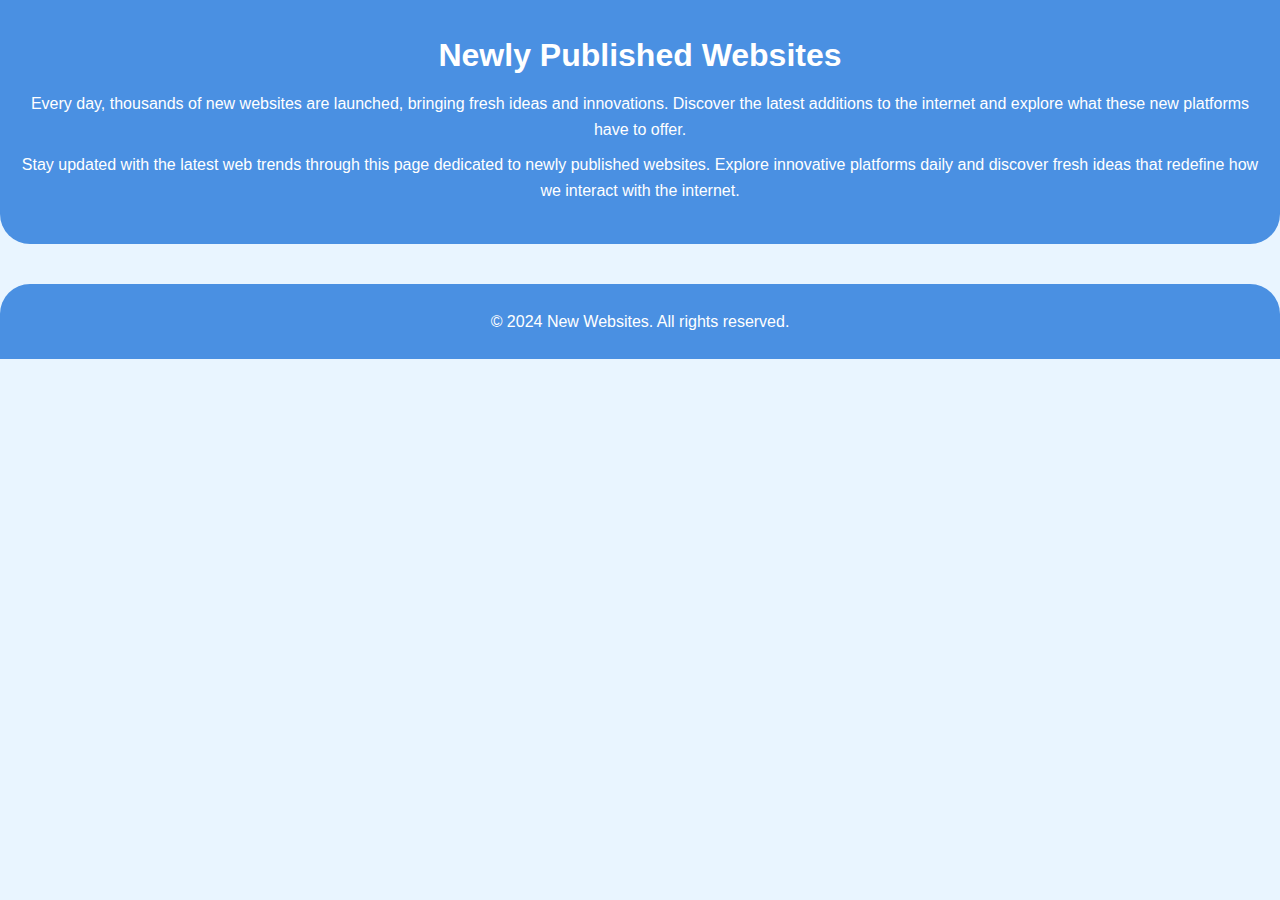
<file: index.html>
<!DOCTYPE html>
<html lang="en">
<head>
    <meta charset="UTF-8">
    <meta name="viewport" content="width=device-width, initial-scale=1.0">
    <title>Newly Published Websites</title>
    <link rel="stylesheet" href="styles.css">
</head>
<body>
    <header>
        <h1>Newly Published Websites</h1>
        <p>Every day, thousands of new websites are launched, bringing fresh ideas and innovations. Discover the latest additions to the internet and explore what these new platforms have to offer.</p>
        <p>Stay updated with the latest web trends through this page dedicated to newly published websites. Explore innovative platforms daily and discover fresh ideas that redefine how we interact with the internet.</p>

    </header>
    
    <main>
        
    
    </main>
    
    <footer>
        <p>&copy; 2024 New Websites. All rights reserved.</p>
    </footer>
</body>
</html>
</file>
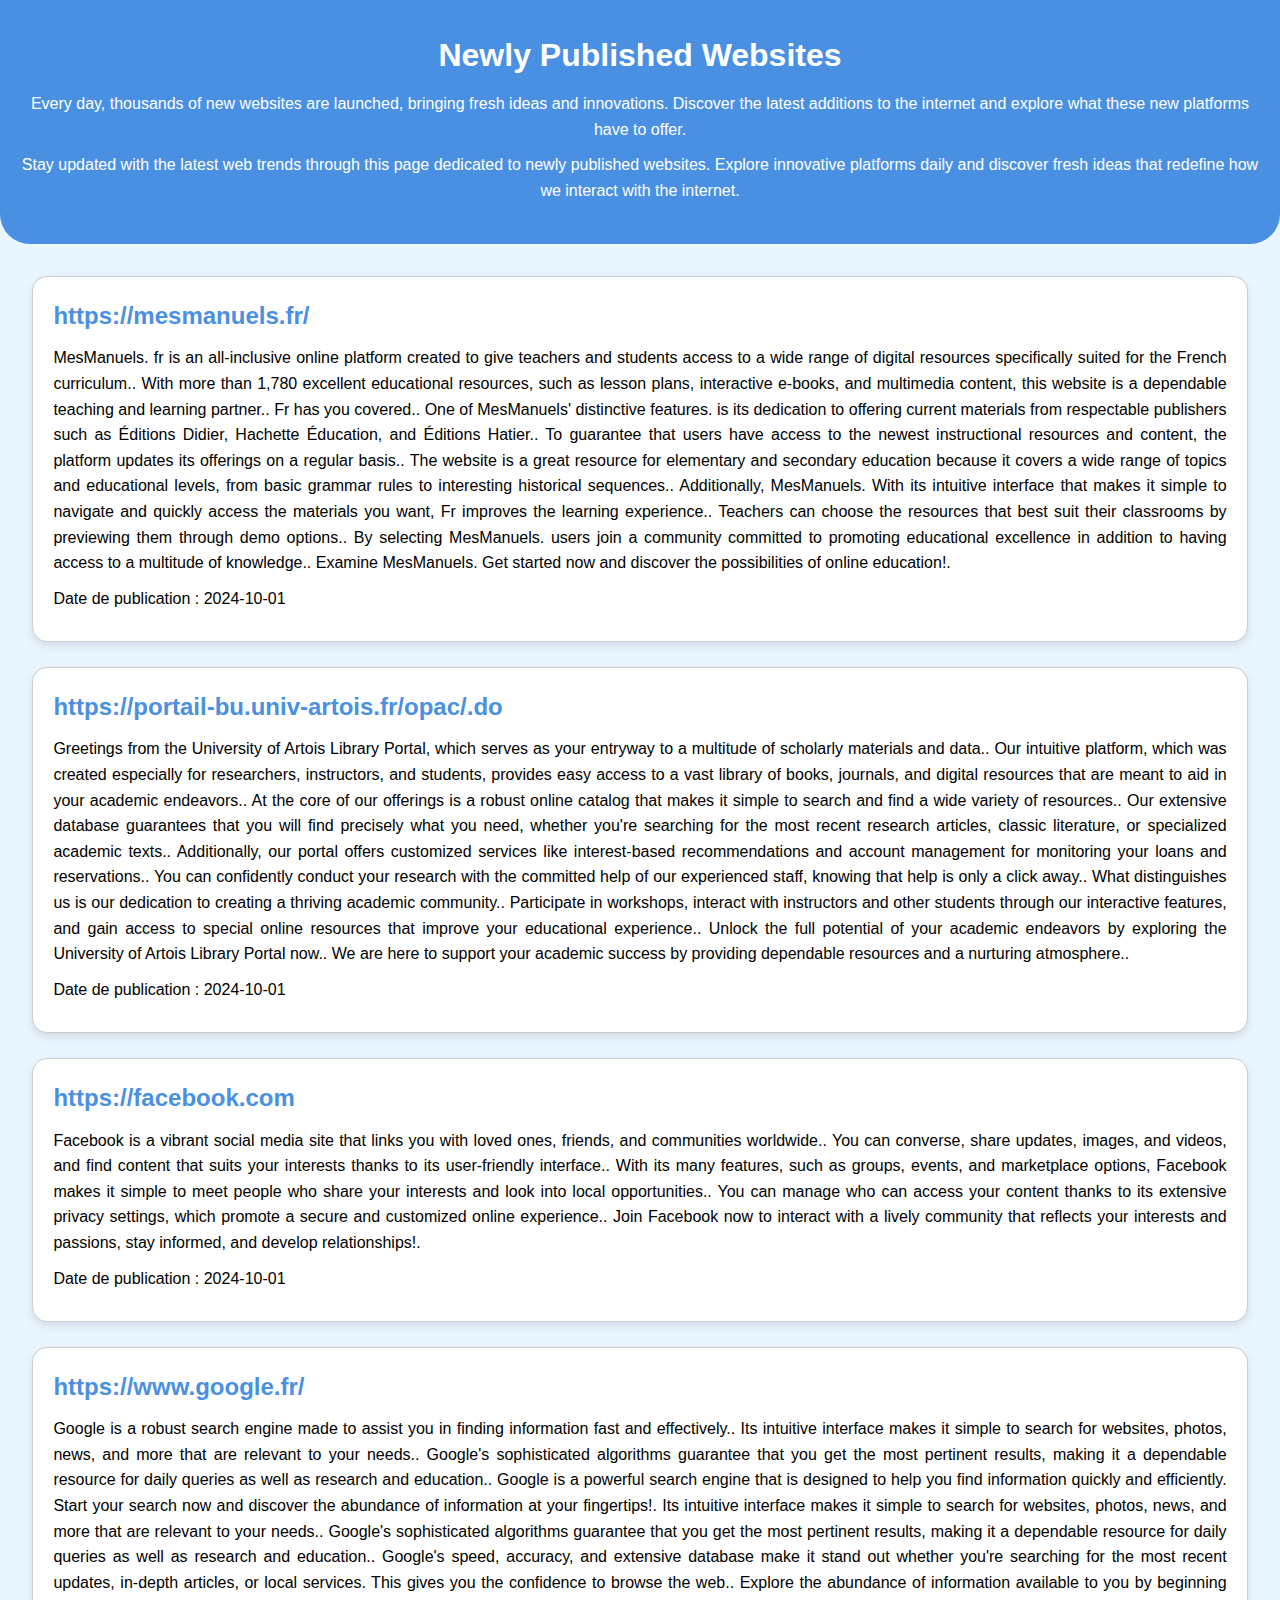
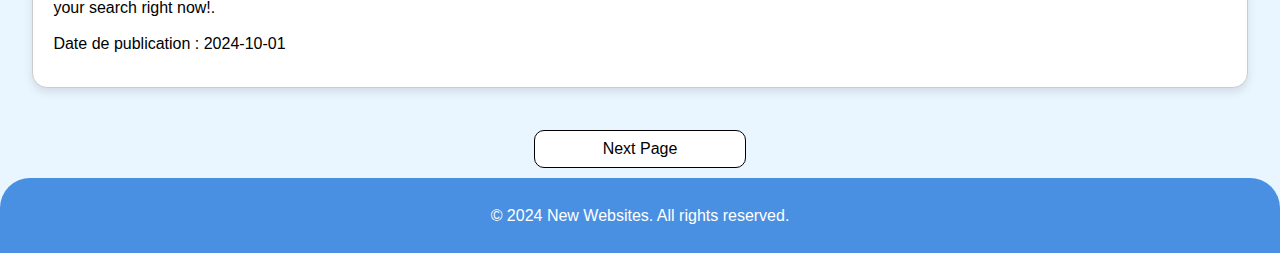
<file: page1.html>
<!DOCTYPE html>
<html lang="en">
<head>
    <meta charset="UTF-8">
    <meta name="viewport" content="width=device-width, initial-scale=1.0">
    <title>Newly Published Websites</title>
    <link rel="stylesheet" href="styles.css">
</head>
<body>
    <header>
        <h1>Newly Published Websites</h1>
        <p>Every day, thousands of new websites are launched, bringing fresh ideas and innovations. Discover the latest additions to the internet and explore what these new platforms have to offer.</p>
        <p>Stay updated with the latest web trends through this page dedicated to newly published websites. Explore innovative platforms daily and discover fresh ideas that redefine how we interact with the internet.</p>

    </header>
    
    <main>
        <section id="articles">
    <article class="article-item">
        <h2><a href="https://mesmanuels.fr/" target="_blank">https://mesmanuels.fr/</a></h2>
        <p>MesManuels. fr is an all-inclusive online platform created to give teachers and students access to a wide range of digital resources specifically suited for the French curriculum.. With more than 1,780 excellent educational resources, such as lesson plans, interactive e-books, and multimedia content, this website is a dependable teaching and learning partner.. Fr has you covered.. One of MesManuels' distinctive features. is its dedication to offering current materials from respectable publishers such as Éditions Didier, Hachette Éducation, and Éditions Hatier.. To guarantee that users have access to the newest instructional resources and content, the platform updates its offerings on a regular basis.. The website is a great resource for elementary and secondary education because it covers a wide range of topics and educational levels, from basic grammar rules to interesting historical sequences.. Additionally, MesManuels. With its intuitive interface that makes it simple to navigate and quickly access the materials you want, Fr improves the learning experience.. Teachers can choose the resources that best suit their classrooms by previewing them through demo options.. By selecting MesManuels. users join a community committed to promoting educational excellence in addition to having access to a multitude of knowledge.. Examine MesManuels. Get started now and discover the possibilities of online education!.</p>
        <p>Date de publication : 2024-10-01</p>
    </article>
</section><section id="articles">
    <article class="article-item">
        <h2><a href="https://portail-bu.univ-artois.fr/opac/.do" target="_blank">https://portail-bu.univ-artois.fr/opac/.do</a></h2>
        <p>Greetings from the University of Artois Library Portal, which serves as your entryway to a multitude of scholarly materials and data.. Our intuitive platform, which was created especially for researchers, instructors, and students, provides easy access to a vast library of books, journals, and digital resources that are meant to aid in your academic endeavors.. At the core of our offerings is a robust online catalog that makes it simple to search and find a wide variety of resources.. Our extensive database guarantees that you will find precisely what you need, whether you're searching for the most recent research articles, classic literature, or specialized academic texts.. Additionally, our portal offers customized services like interest-based recommendations and account management for monitoring your loans and reservations.. You can confidently conduct your research with the committed help of our experienced staff, knowing that help is only a click away.. What distinguishes us is our dedication to creating a thriving academic community.. Participate in workshops, interact with instructors and other students through our interactive features, and gain access to special online resources that improve your educational experience.. Unlock the full potential of your academic endeavors by exploring the University of Artois Library Portal now.. We are here to support your academic success by providing dependable resources and a nurturing atmosphere..</p>
        <p>Date de publication : 2024-10-01</p>
    </article>
</section><section id="articles">
    <article class="article-item">
        <h2><a href="https://facebook.com" target="_blank">https://facebook.com</a></h2>
        <p>Facebook is a vibrant social media site that links you with loved ones, friends, and communities worldwide.. You can converse, share updates, images, and videos, and find content that suits your interests thanks to its user-friendly interface.. With its many features, such as groups, events, and marketplace options, Facebook makes it simple to meet people who share your interests and look into local opportunities.. You can manage who can access your content thanks to its extensive privacy settings, which promote a secure and customized online experience.. Join Facebook now to interact with a lively community that reflects your interests and passions, stay informed, and develop relationships!.</p>
        <p>Date de publication : 2024-10-01</p>
    </article>
</section><section id="articles">
    <article class="article-item">
        <h2><a href="https://www.google.fr/" target="_blank">https://www.google.fr/</a></h2>
        <p>Google is a robust search engine made to assist you in finding information fast and effectively.. Its intuitive interface makes it simple to search for websites, photos, news, and more that are relevant to your needs.. Google's sophisticated algorithms guarantee that you get the most pertinent results, making it a dependable resource for daily queries as well as research and education.. Google is a powerful search engine that is designed to help you find information quickly and efficiently. Start your search now and discover the abundance of information at your fingertips!. Its intuitive interface makes it simple to search for websites, photos, news, and more that are relevant to your needs.. Google's sophisticated algorithms guarantee that you get the most pertinent results, making it a dependable resource for daily queries as well as research and education.. Google's speed, accuracy, and extensive database make it stand out whether you're searching for the most recent updates, in-depth articles, or local services. This gives you the confidence to browse the web.. Explore the abundance of information available to you by beginning your search right now!.</p>
        <p>Date de publication : 2024-10-01</p>
    </article>
</section>
    
    </main>
    <a id='next_page_link' href='page2.html'>Next Page</a>
    <footer>
        <p>&copy; 2024 New Websites. All rights reserved.</p>
    </footer>
</body>
</html>
</file>
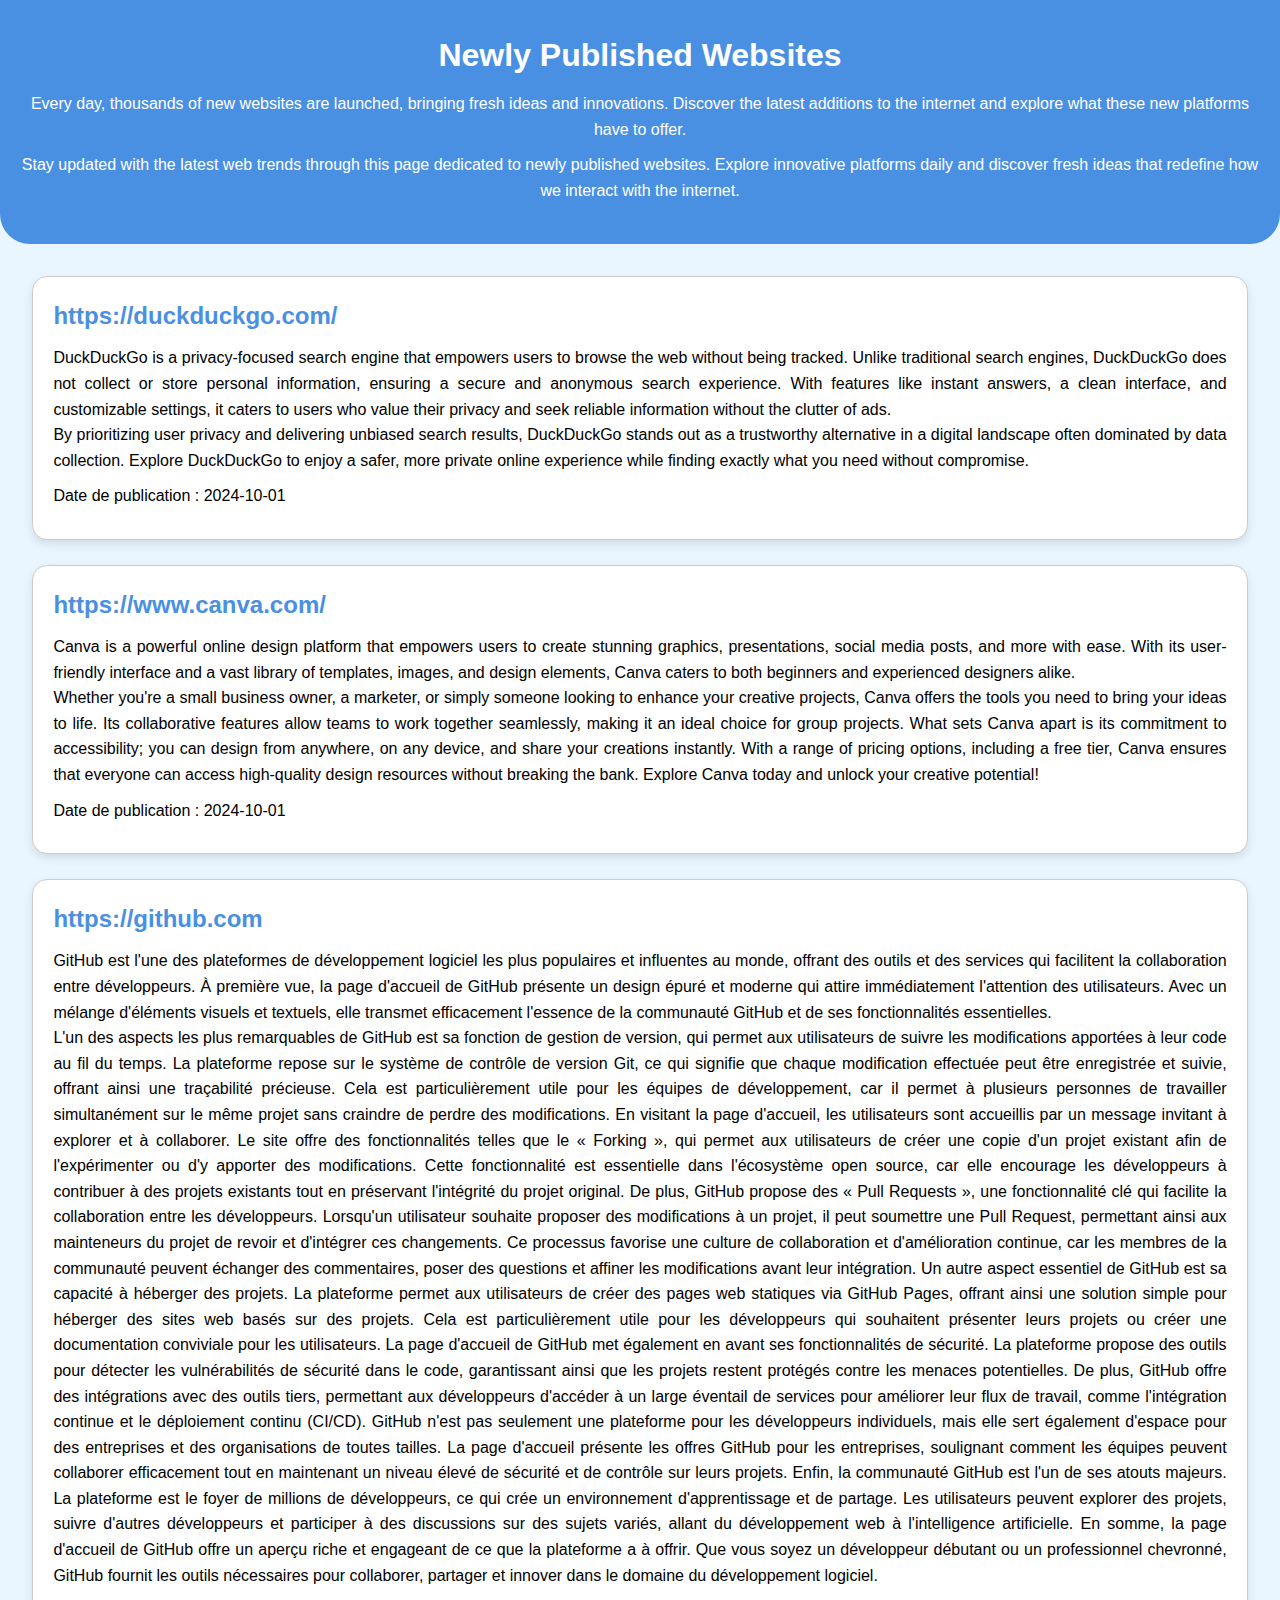
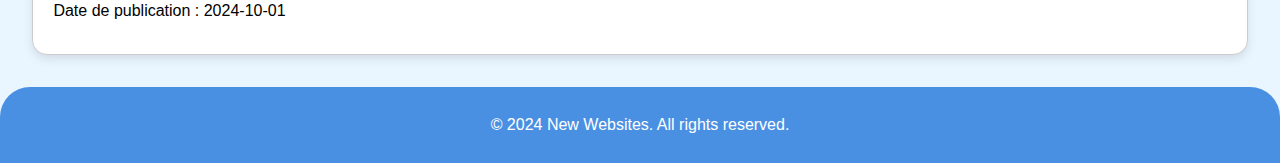
<file: page2.html>
<!DOCTYPE html>
<html lang="en">
<head>
    <meta charset="UTF-8">
    <meta name="viewport" content="width=device-width, initial-scale=1.0">
    <title>Newly Published Websites</title>
    <link rel="stylesheet" href="styles.css">
</head>
<body>
    <header>
        <h1>Newly Published Websites</h1>
        <p>Every day, thousands of new websites are launched, bringing fresh ideas and innovations. Discover the latest additions to the internet and explore what these new platforms have to offer.</p>
        <p>Stay updated with the latest web trends through this page dedicated to newly published websites. Explore innovative platforms daily and discover fresh ideas that redefine how we interact with the internet.</p>

    </header>
    
    <main>
        <section id="articles">
    <article class="article-item">
        <h2><a href="https://duckduckgo.com/" target="_blank">https://duckduckgo.com/</a></h2>
        <p>DuckDuckGo is a privacy-focused search engine that empowers users to browse the web without being tracked. Unlike traditional search engines, DuckDuckGo does not collect or store personal information, ensuring a secure and anonymous search experience. With features like instant answers, a clean interface, and customizable settings, it caters to users who value their privacy and seek reliable information without the clutter of ads.</br>
By prioritizing user privacy and delivering unbiased search results, DuckDuckGo stands out as a trustworthy alternative in a digital landscape often dominated by data collection. Explore DuckDuckGo to enjoy a safer, more private online experience while finding exactly what you need without compromise.</p>
        <p>Date de publication : 2024-10-01</p>
    </article>
</section><section id="articles">
    <article class="article-item">
        <h2><a href="https://www.canva.com/" target="_blank">https://www.canva.com/</a></h2>
        <p>Canva is a powerful online design platform that empowers users to create stunning graphics, presentations, social media posts, and more with ease. With its user-friendly interface and a vast library of templates, images, and design elements, Canva caters to both beginners and experienced designers alike.</br>
Whether you're a small business owner, a marketer, or simply someone looking to enhance your creative projects, Canva offers the tools you need to bring your ideas to life. Its collaborative features allow teams to work together seamlessly, making it an ideal choice for group projects.

What sets Canva apart is its commitment to accessibility; you can design from anywhere, on any device, and share your creations instantly. With a range of pricing options, including a free tier, Canva ensures that everyone can access high-quality design resources without breaking the bank. Explore Canva today and unlock your creative potential!</p>
        <p>Date de publication : 2024-10-01</p>
    </article>
</section><section id="articles">
    <article class="article-item">
        <h2><a href="https://github.com" target="_blank">https://github.com</a></h2>
        <p>GitHub est l'une des plateformes de développement logiciel les plus populaires et influentes au monde, offrant des outils et des services qui facilitent la collaboration entre développeurs. À première vue, la page d'accueil de GitHub présente un design épuré et moderne qui attire immédiatement l'attention des utilisateurs. Avec un mélange d'éléments visuels et textuels, elle transmet efficacement l'essence de la communauté GitHub et de ses fonctionnalités essentielles.
</br>
L'un des aspects les plus remarquables de GitHub est sa fonction de gestion de version, qui permet aux utilisateurs de suivre les modifications apportées à leur code au fil du temps. La plateforme repose sur le système de contrôle de version Git, ce qui signifie que chaque modification effectuée peut être enregistrée et suivie, offrant ainsi une traçabilité précieuse. Cela est particulièrement utile pour les équipes de développement, car il permet à plusieurs personnes de travailler simultanément sur le même projet sans craindre de perdre des modifications.

En visitant la page d'accueil, les utilisateurs sont accueillis par un message invitant à explorer et à collaborer. Le site offre des fonctionnalités telles que le « Forking », qui permet aux utilisateurs de créer une copie d'un projet existant afin de l'expérimenter ou d'y apporter des modifications. Cette fonctionnalité est essentielle dans l'écosystème open source, car elle encourage les développeurs à contribuer à des projets existants tout en préservant l'intégrité du projet original.

De plus, GitHub propose des « Pull Requests », une fonctionnalité clé qui facilite la collaboration entre les développeurs. Lorsqu'un utilisateur souhaite proposer des modifications à un projet, il peut soumettre une Pull Request, permettant ainsi aux mainteneurs du projet de revoir et d'intégrer ces changements. Ce processus favorise une culture de collaboration et d'amélioration continue, car les membres de la communauté peuvent échanger des commentaires, poser des questions et affiner les modifications avant leur intégration.

Un autre aspect essentiel de GitHub est sa capacité à héberger des projets. La plateforme permet aux utilisateurs de créer des pages web statiques via GitHub Pages, offrant ainsi une solution simple pour héberger des sites web basés sur des projets. Cela est particulièrement utile pour les développeurs qui souhaitent présenter leurs projets ou créer une documentation conviviale pour les utilisateurs.

La page d'accueil de GitHub met également en avant ses fonctionnalités de sécurité. La plateforme propose des outils pour détecter les vulnérabilités de sécurité dans le code, garantissant ainsi que les projets restent protégés contre les menaces potentielles. De plus, GitHub offre des intégrations avec des outils tiers, permettant aux développeurs d'accéder à un large éventail de services pour améliorer leur flux de travail, comme l'intégration continue et le déploiement continu (CI/CD).

GitHub n'est pas seulement une plateforme pour les développeurs individuels, mais elle sert également d'espace pour des entreprises et des organisations de toutes tailles. La page d'accueil présente les offres GitHub pour les entreprises, soulignant comment les équipes peuvent collaborer efficacement tout en maintenant un niveau élevé de sécurité et de contrôle sur leurs projets.

Enfin, la communauté GitHub est l'un de ses atouts majeurs. La plateforme est le foyer de millions de développeurs, ce qui crée un environnement d'apprentissage et de partage. Les utilisateurs peuvent explorer des projets, suivre d'autres développeurs et participer à des discussions sur des sujets variés, allant du développement web à l'intelligence artificielle.

En somme, la page d'accueil de GitHub offre un aperçu riche et engageant de ce que la plateforme a à offrir. Que vous soyez un développeur débutant ou un professionnel chevronné, GitHub fournit les outils nécessaires pour collaborer, partager et innover dans le domaine du développement logiciel.

</p>
        <p>Date de publication : 2024-10-01</p>
    </article>
</section>
    
    </main>
    <!-- next_page_link_emplacement -->
    <footer>
        <p>&copy; 2024 New Websites. All rights reserved.</p>
    </footer>
</body>
</html>
</file>
<file: styles.css>
/* styles.css */

body {
    font-family: 'Arial', sans-serif;
    line-height: 1.6;
    margin: 0;
    padding: 0;
    background-color: #e9f5ff; /* Couleur de fond douce */
}

header {
    background: #4a90e2; /* Couleur d'en-tête agréable */
    color: #ffffff;
    padding: 30px 20px; /* Espacement augmenté pour plus de confort */
    text-align: center;
    border-bottom-left-radius: 30px; /* Coins arrondis */
    border-bottom-right-radius: 30px; /* Coins arrondis */
}

h1 {
    margin: 0;
}

p {
    margin: 10px 0;
}

main {
    padding: 20px;
}

#articles {
    display: flex;
    flex-direction: column;
    gap: 20px;
}

.article-item {
    background: #ffffff; /* Fond blanc pour les articles */
    padding: 20px; /* Espacement augmenté pour le confort */
    border: 1px solid #cccccc; /* Bordure légère */
    border-radius: 15px; /* Coins arrondis pour un aspect plus doux */
    box-shadow: 0 4px 10px rgba(0, 0, 0, 0.1); /* Ombre pour donner de la profondeur */
    transition: transform 0.3s;
    text-align: center;
    text-align: justify;
    margin: 1%;
}

.article-item:hover {
    transform: translateY(-3px); /* Léger effet de survol */
}

.article-item h2 {
    margin: 0 0 10px;
}

.article-item a {
    text-decoration: none;
    color: #4a90e2; /* Couleur de lien agréable */
    font-weight: bold; /* Mettre en avant le lien */
}

.article-item a:hover {
    color: #e8491d; /* Couleur de lien au survol */
}

#next_page_link{
    display: block;
    width: 200px;
    text-align: center;
    padding: 5px;
    margin: 10px;
    border-radius: 10px;
    background-color: white;
    border: 1px solid black;
    text-decoration: none;
    color: black;
    margin-left: auto;
    margin-right: auto;
}
footer {
    text-align: center;
    padding: 15px 0;
    background: #4a90e2; /* Couleur d'en-tête en bas */
    color: #ffffff;
    border-top-left-radius: 30px; /* Coins arrondis */
    border-top-right-radius: 30px; /* Coins arrondis */
    position: relative; /* Changé en relatif pour un meilleur comportement du pied de page */
}
</file>
